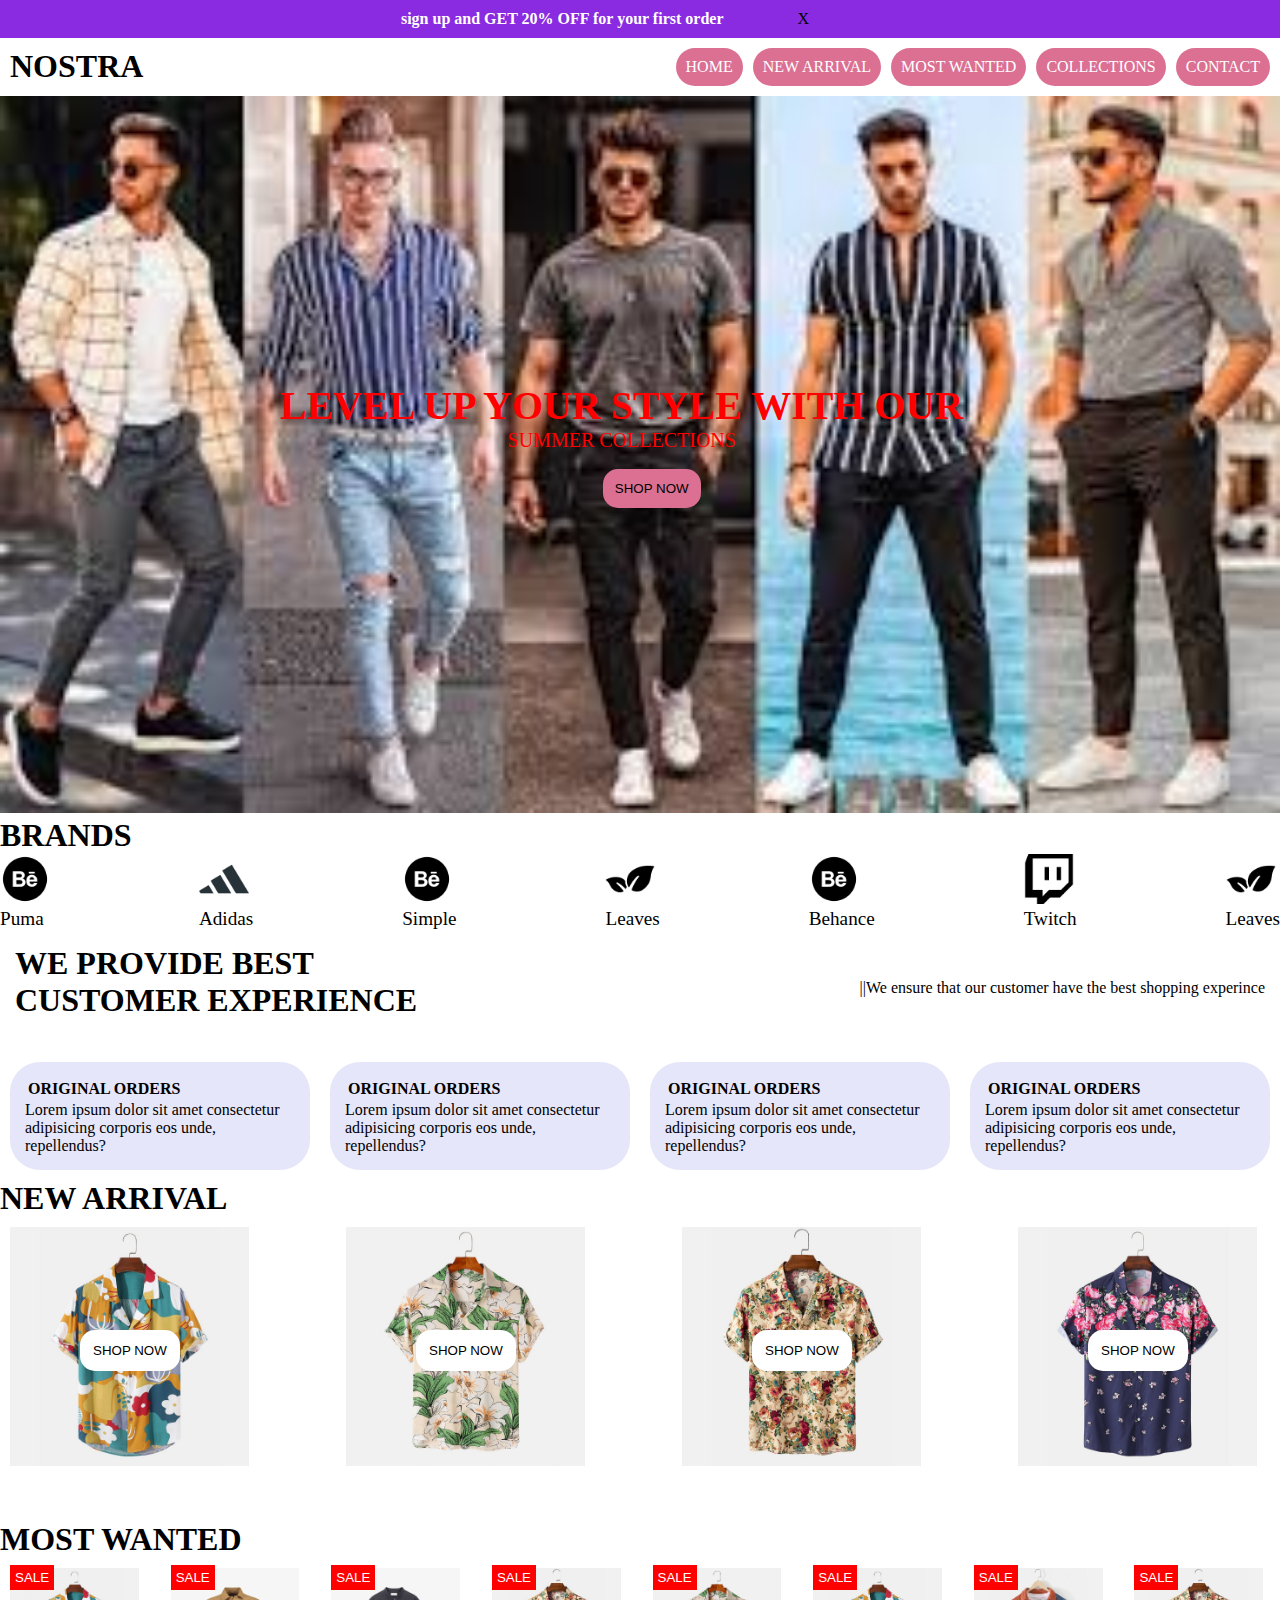
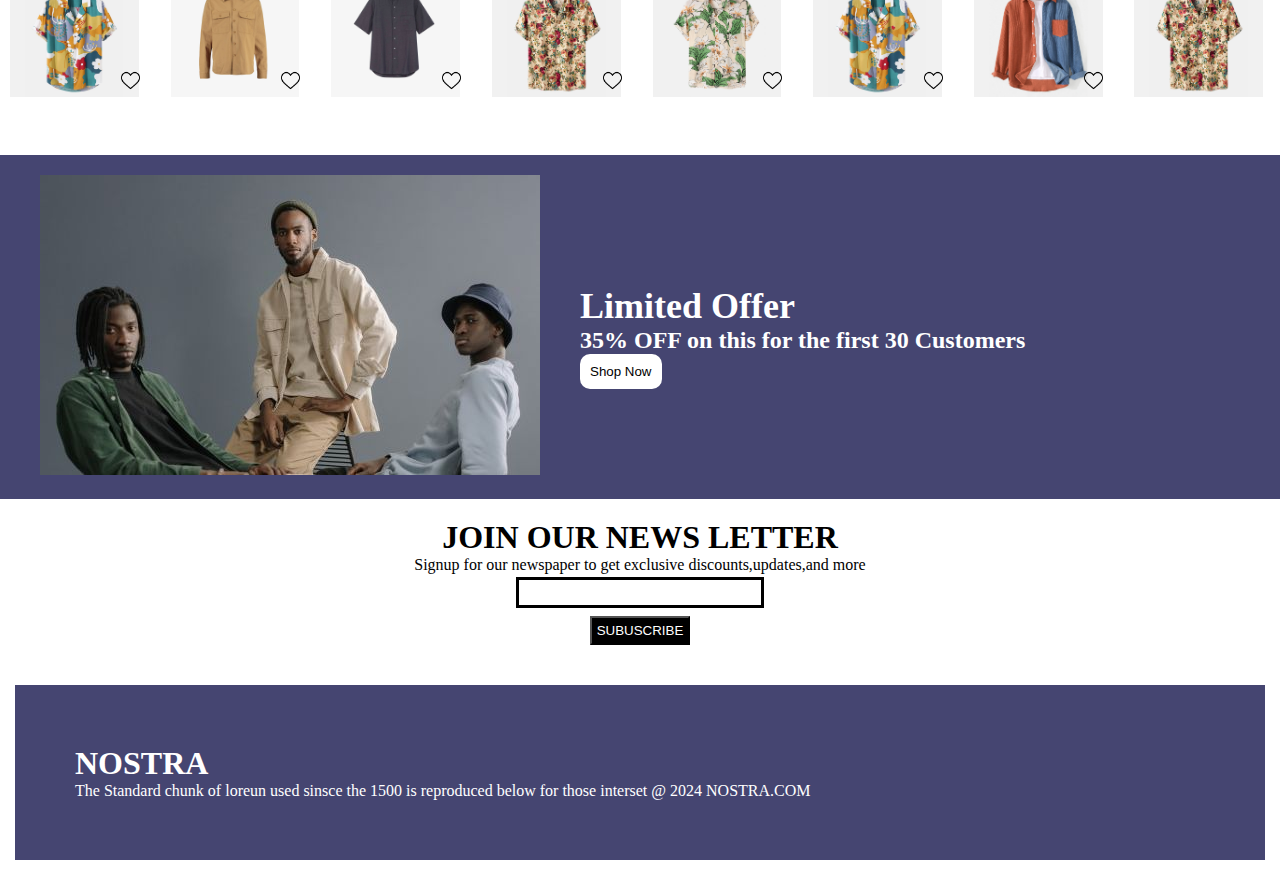
<file: index.html>
<!DOCTYPE html>
<html lang="en">
<head>
  <meta charset="UTF-8">
  <meta name="viewport" content="width=device-width, initial-scale=1.0">
  <title>NOSTRA</title>
  <link href="https://fonts.googleapis.com/css2?family=Gabarito:wght@400..900&display=swap" rel="stylesheet">
  <link rel="stylesheet" href="https://cdnjs.cloudflare.com/ajax/libs/font-awesome/6.5.1/css/all.min.css" integrity="sha512-DTOQO9RWCH3ppGqcWaEA1BIZOC6xxalwEsw9c2QQeAIftl+Vegovlnee1c9QX4TctnWMn13TZye+giMm8e2LwA==" crossorigin="anonymous" referrerpolicy="no-referrer"/>
 <link rel="stylesheet" href="stylEs.css">
</head>
<body>
   <!-- CLOSEBAR -->
   <div id="container">
    <div class="container1">
      <h4>sign up and GET 20% OFF for your first order</h4>
      <p id="closenav">X</p>
    </div>
  </div>
  </div>
  <!-- NAVBAR -->
  <div class="navbar">
    <div class="navbar1">
      <h1>NOSTRA</h1>
    </div>
    <div class="navbar3">
    <svg id="menuicon" xmlns="http://www.w3.org/2000/svg" fill="none" viewBox="0 0 24 24" stroke-width="1.5" stroke="currentColor">
  <path stroke-linecap="round" stroke-linejoin="round" d="M3.75 6.75h16.5M3.75 12h16.5m-16.5 5.25h16.5" />
  </svg>
  </div>
      <div class="navbar2">
         <p><a href="index.html">HOME</a></p>
         <p><a href="#new">NEW ARRIVAL</a></p>
         <p><a href="#most">MOST WANTED</a></p>
         <p><a href="./index2.html">COLLECTIONS</a></p>
         <p><a href="./index3.html">CONTACT</a></p>
      </div>
    </div>
     <!-- SIDE NAVBAR -->
  <section id="sidenavbar">
    <div class="sidenavbar1">
   <div id="close">
    <p>x</p>
   </div>
   <p><a href="index.html">HOME</a></p><br>
   <p><a href="#new">NEW ARRIVAL</a></p>
   <p><a href="#most">MOST WANTED</a></p>
   <p><a href="index2.html">COLLECTIONS</a></p><br>
   <p><a href="index3.html">CONTACT</a></p>
 </div>
  </section>
  <!-- IMAGE -->
  <div class="slider">
    <div class="imgbox">
      <img src="c.jpg" class="sliderimg">
     </div>
     <div class="text">
    <i class="fa-solid fa-arrow-left" id="leftarrow"></i>
    <h1>LEVEL UP YOUR STYLE WITH OUR</h1>
    <p>SUMMER COLLECTIONS</p><br>
    <BUtton>SHOP NOW</BUtton>
    <i class="fa-solid fa-arrow-right" id="rightarrow"></i>
   </div>
  </div>
  </div>
  <!-- BRANDS -->
  <h1>BRANDS</h1>
  <div class="brands">
  <div class="brands-item">
     <img class="brands-icon" src="puma.png">
      <p>Puma</p>
   </div>

   <div class="brands-item">
  <img class="brands-icon" src="adidas.png">
 <p>Adidas</p>
</div>

<div class="brands-item">
  <img class="brands-icon"src="puma.png">
   <p>Simple</p>
 </div>
 <div class="brands-item">
   <img class="brands-icon"src="leaves.png">
 <p>Leaves</p>
            </div>
<div class="brands-item">
 <img class="brands-icon" src="puma.png">
<p>Behance</p>
</div>

  <div class="brands-item">
  <img class="brands-icon"src="twitch.png">
     <p>Twitch</p>
 </div>

 <div class="brands-item">
   <img class="brands-icon" src="leaves.png">
 <p>Leaves</p>
 </div>
</div>
</div>
</div>
<!-- CUSTOMER EXPERICEN -->
<div class="customer">
  <div class="customer1">
  <h1>WE PROVIDE BEST</h1>
  <h1>CUSTOMER EXPERIENCE</h1>
  </div>
    <div class="customer2">
    <p>||We ensure that our customer have the best shopping experince</p>
 </div>
  </div>
</div>
<!-- CUSTOMERBRANDSS -->
<div class="course-card">
  <div class="course-card1">
    <i class="fa-regular fa-circle-check"></i>
    <h4>ORIGINAL ORDERS</h4>
    <P>Lorem ipsum dolor sit amet consectetur adipisicing corporis eos unde,  repellendus?</P>
 </div>
 <div class="course-card1">
  <i class="fa-regular fa-face-smile"></i>
  <h4>ORIGINAL ORDERS</h4>
  <P>Lorem ipsum dolor sit amet consectetur adipisicing corporis eos unde,  repellendus?</P>
</div>
<div class="course-card1">
  <i class="fa-solid fa-paintbrush"></i>
  <h4>ORIGINAL ORDERS</h4>
  <P>Lorem ipsum dolor sit amet consectetur adipisicing corporis eos unde,  repellendus?</P>
</div>
<div class="course-card1">
  <i class="fa-solid fa-van-shuttle"></i>
  <h4>ORIGINAL ORDERS</h4>
  <P>Lorem ipsum dolor sit amet consectetur adipisicing corporis eos unde,  repellendus?</P>
</div>
</div>
<!-- DRESSSELCTION -->
<div id="new">
  <h1>NEW ARRIVAL</h1>
  </div>
<div class="dress-contaainer">
  <div class="dress-card">
    <img src="f1.jpg">
    <button>SHOP NOW</button>
</div>
<div class="dress-card">
  <img src="f2.jpg" >
  <button>SHOP NOW</button>
</div>
<div class="dress-card">
  <img src="f3.jpg" >
  <button>SHOP NOW</button>
</div>
<div class="dress-card">
  <img src="f5.jpg">
  <button>SHOP NOW</button>
</div>
</div>
 <!-- DRESS SCROOL -->
<div id="most">
  <h1>MOST WANTED</h1>
  </div>
<div class="dress-scrool">
  <div class="dress-card1">
    <img src="f1.jpg">
    <div class="heart">
      <img src="blackheart.png">
    </div>
    <button>SALE</button>
</div>
<div class="dress-card1">
  <img src="n7.jpg">
  <div class="heart">
    <img src="blackheart.png">
  </div>    
  <button>SALE</button>
</div>
<div class="dress-card1">
  <img src="n8.jpg">
  <div class="heart">
    <img src="blackheart.png">
  </div>
  <button>SALE</button>
</div>
<div class="dress-card1">
  <img src="f3.jpg">
  <div class="heart">
    <img src="blackheart.png">
  </div>
  <button>SALE</button>
</div>
<div class="dress-card1">
  <img src="f2.jpg">
  <div class="heart">
    <img src="blackheart.png">
  </div>
  <button>SALE</button>
</div>
<div class="dress-card1">
  <img src="f1.jpg" >
  <div class="heart">
    <img src="blackheart.png">
  </div>
  <button>SALE</button>
</div>
<div class="dress-card1">
  <img src="f6.jpg">
  <div class="heart">
    <img src="blackheart.png">
  </div>
  <button>SALE</button>
</div>
<div class="dress-card1">
  <img src="f3.jpg">
  <div class="heart">
    <img src="blackheart.png">
  </div>
  <button>SALE</button>
</div>
</div>
<!-- animatee  -->
<div class="limited-offer">
  <div class="limited-offer-img">
      <img src="offer.jpg" >
  </div>
  <div class="limited-offer-text">
      <h2>Limited Offer</h2>
      <h4>35% OFF on this for the first 30 Customers</h4>
      <button> Shop Now <i class="fa-solid fa-arrow-right"></i> </button>
  </div>
 </div>
 <!-- final -->
 <div class="letter">
  <h1>JOIN OUR NEWS LETTER</h1>
  <P>Signup for our newspaper to get exclusive discounts,updates,and more</P><br>
  <input  type="search"><br>
  <button>SUBUSCRIBE</button>
</div>
<div class="footer">
  <div class="footer-1">
    <h1>NOSTRA</h1>
    <P>The Standard chunk of loreun used sinsce the 1500 is reproduced below for those interset</P>
    <p>@ 2024 NOSTRA.COM</p>
</div>
</div>
<script>
  // CLOSE X
  var container=document.getElementById("container")
  var closenav=document.getElementById("closenav")
  closenav.addEventListener("click",function()
{
  container.style.display="none"
})
  // IMAGE SCROLL
  var scrool=document.querySelector(".dress-card1")
  
  scrool.addEventListener("wheel",(evt)=>
  {
    evt.preventDefault();
    scrool.scrollLeft += evt.deltaY;
  })
// IMAGE SLIDE
var sliderimg=document.querySelector(".sliderimg");
var leftarrow=document.getElementById("leftarrow")
var rightarrow=document.getElementById("rightarrow")
var images=['c.jpg','a.jpg'];
var index=0;
   rightarrow.addEventListener("click",function()
 {
   index--;
   if(index<0) 
   {
   index=images.length-1;
   return setImg();
   }
 })
leftarrow.addEventListener("click",function()
{
 index++;
   if(index==images.length-1);
   {
   index=0;
   return setImg();
   }
})
function setImg()
 {
   return sliderimg.setAttribute('src','images/'+ images[index]);
 }
// menuicon
 var menuicon=document.getElementById("menuicon")
var sidenavbar=document.getElementById("sidenavbar")
var close=document.getElementById("close")
menuicon.addEventListener("click",function()
{
  sidenavbar.style.left=0
})
close.addEventListener("click",function()
{
  sidenavbar.style.left="-50%"
})

</script>
</body>
</html>
</file>
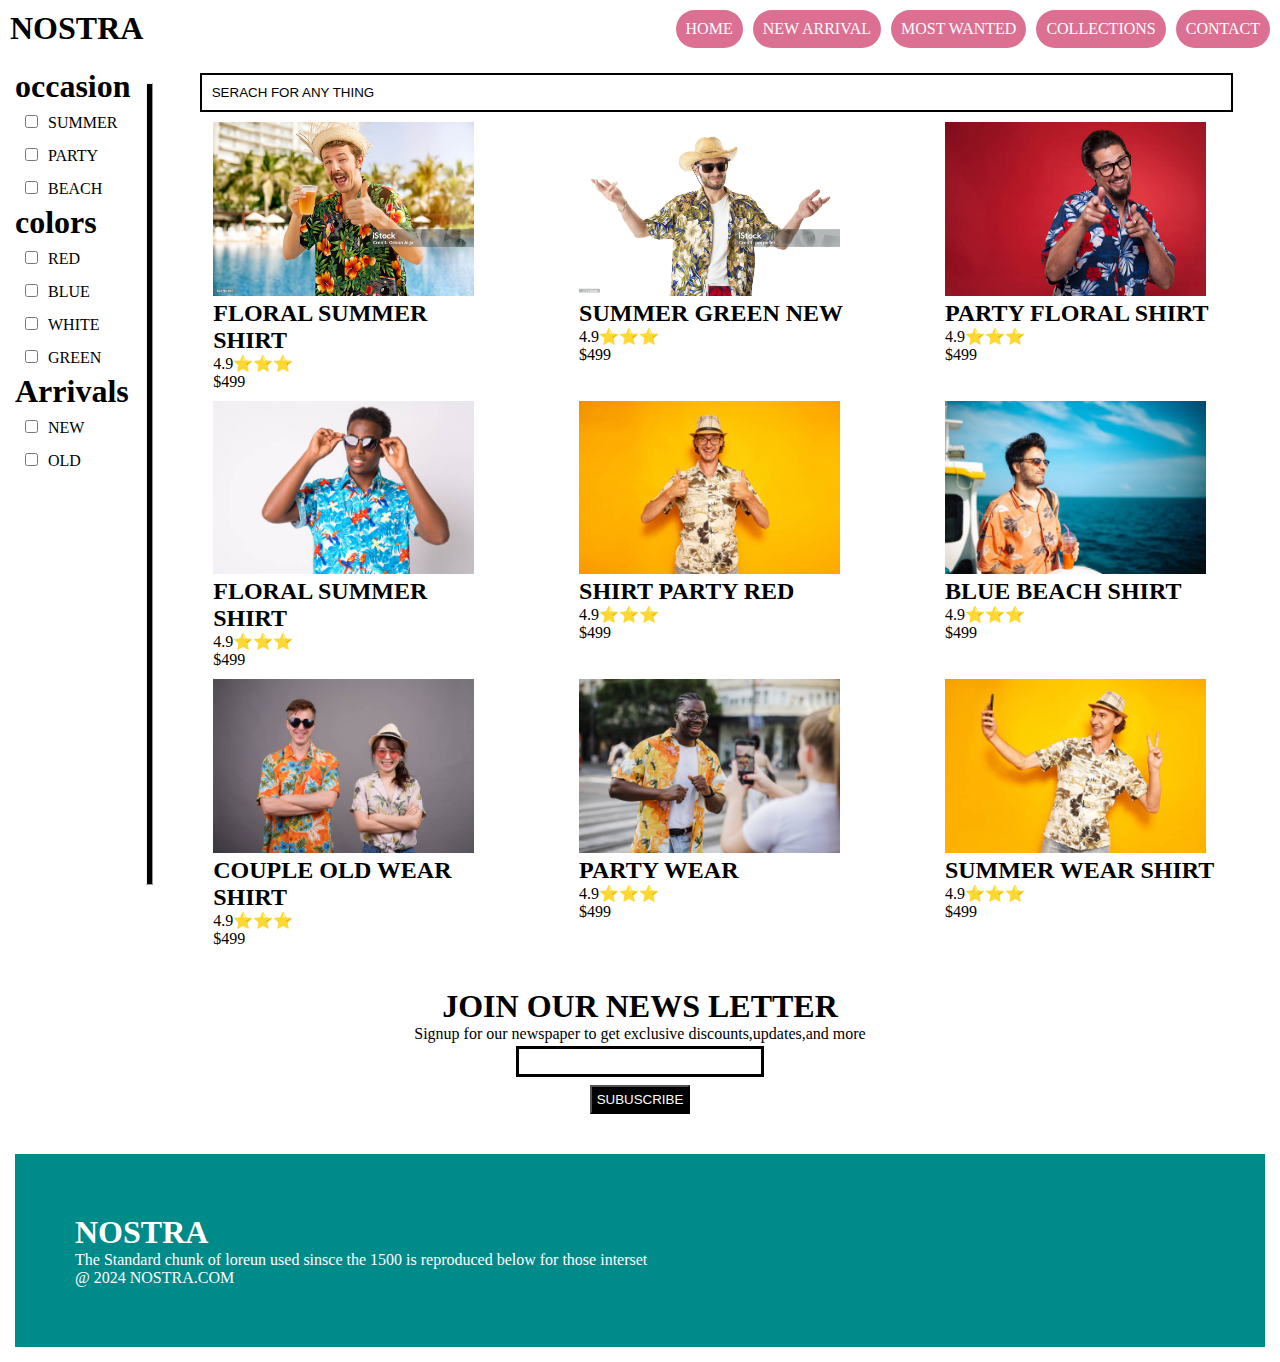
<file: index2.html>
<!DOCTYPE html>
<html lang="en">
<head>
  <meta charset="UTF-8">
  <meta name="viewport" content="width=device-width, initial-scale=1.0">
  <title>NOSTRA</title>
  <link rel="stylesheet" href="style.css">

</head>
<body>
<!-- NAVBAR HEADING -->
<div class="navbar">
  <div class="navbar1">
    <h1>NOSTRA</h1>
  </div>
  <div class="navbar3">
  <svg id="menuicon" xmlns="http://www.w3.org/2000/svg" fill="none" viewBox="0 0 24 24" stroke-width="1.5" stroke="currentColor">
<path stroke-linecap="round" stroke-linejoin="round" d="M3.75 6.75h16.5M3.75 12h16.5m-16.5 5.25h16.5" />
</svg>
</div>
    <div class="navbar2">
      <p><a href="index.html">HOME</a></p>
      <p><a href="#new">NEW ARRIVAL</a></p>
      <p><a href="#most">MOST WANTED</a></p>
      <p><a href="index2.html">COLLECTIONS</a></p>
      <p><a href="index3.html">CONTACT</a></p>
    </div>
  </div>
  <!-- SIDE NAVBAR -->
  <section id="sidenavbar">
    <div class="sidenavbar1" style="background-color: blueviolet; color: white;height:100dvh;">
   <div id="close">
    <p>x</p>
   </div>
   <p><a href="index.html">HOME</a></p>
   <p><a href="./index.html#new">NEW ARRIVAL</a></p>
   <p><a href="./#most">MOST WANTED</a></p>
   <p><a href="index2.html">COLLECTIONS</a></p>
   <p><a href="index3.html">CONTACT</a></p>
 </div>
  </section>
  <!-- COLLECTIONS -->
  <div class="container">
    <div class="container-1"> 
    <div>
      <h1>occasion</h1>
        <input  type="checkbox" id="search" value="summer">SUMMER <br>
        <input type="checkbox" id="search" value="party">PARTY  <br>
        <input type="checkbox" id="search" value="beach">BEACH
    </div>
    <div>
      <h1>colors</h1>
        <input type="checkbox" id="search" value="red">RED <br>
        <input type="checkbox"  id="search" value="blue">BLUE <br>
        <input type="checkbox"  id="search"  value="white">WHITE <br>
        <input type="checkbox"  id="search"  value="green">GREEN <br>
    </div>
    <div>
      <h1>Arrivals</h1>
        <input type="checkbox"  id="search" value="new">NEW <br>
        <input type="checkbox"  id="search" value="old">OLD
    </div>
  </div>
    <!-- VERTICAL -->
    <div class="vertical-1">
  <hr class="vertical">
  </div>
  <!-- COLLECTIONS -->
  <section class="wholecontainer">
  <div class="search">
    <input type="search" value="SERACH FOR ANY THING">
  </div>
  <div class="coursecontainer" id="teamcontainer">
    <div class="product">
      <img src="shirt-2.jpg">
      <h2>FLORAL SUMMER SHIRT</h2>
      <p>4.9⭐⭐⭐</p>     
      <p>$499</p>
   </div>
   <div class="product">
    <img src="shirt-4.jpg">
    <h2 >SUMMER GREEN NEW</h2>
    <p>4.9⭐⭐⭐</p>
      <p>$499</p>
  </div>
  <div class="product">
  <img src="shirt-3.jpg">
  <h2 >PARTY FLORAL SHIRT</h2>
  <p>4.9⭐⭐⭐</p>
      <p>$499</p>
  </div>
  <div class="product">
  <img src="shirt-1 - Copy.jpg">
  <h2 >FLORAL SUMMER SHIRT</h2>
  <p>4.9⭐⭐⭐</p>
  <p>$499</p>
  </div>
  <div class="product">
  <img src="shirt-6.jpg">
  <h2 >SHIRT PARTY RED</h2>
  <p>4.9⭐⭐⭐</p>
  <p>$499</p>
  </div>
  <div class="product">
  <img src="shirt-7.jpg">
  <h2 > BLUE BEACH SHIRT</h2>
  <p>4.9⭐⭐⭐</p>
  <p>$499</p>
  </div>
  <div class="product">
    <img src="shirt-8.jpg">
    <h2>COUPLE OLD WEAR SHIRT</h2>
    <p>4.9⭐⭐⭐</p>
    <p>$499</p>
    </div>
    <div class="product">
      <img src="shirt-9.jpg">
      <h2>PARTY WEAR</h2>
      <p>4.9⭐⭐⭐</p>
      <p>$499</p>
      </div>
      <div class="product" id="oops">
        <img src="shirt-10.jpg">
        <h2 >SUMMER WEAR SHIRT</h2>
        <p>4.9⭐⭐⭐</p>
        <p>$499</p>
        </div>
  </div>
  </div>
</section>
<!-- JOIN LETTER -->
<div class="letter">
  <h1>JOIN OUR NEWS LETTER</h1>
  <P>Signup for our newspaper to get exclusive discounts,updates,and more</P>
  <input  type="search"><br>
  <button>SUBUSCRIBE</button>
</div>
<div class="footer">
  <div class="footer-1">
    <h1>NOSTRA</h1>
    <P>The Standard chunk of loreun used sinsce the 1500 is reproduced below for those interset</P>
    <p>@ 2024 NOSTRA.COM</p>
</div>
</div>
<script>
  var teamcontainer=document.getElementById("teamcontainer")
var search=document.getElementById("search")
 var productlist=teamcontainer.querySelectorAll("div")

  search=addEventListener("click",function()
{
  var checkvalue=event.target.value.toUpperCase()


  for(count=0;count<productlist.length;count=count+1)
  {
    var productname=productlist[count].querySelector("h2").textContent
    if(productname.toUpperCase().indexOf(checkvalue)<0)
    {
      productlist[count].style.display="none"
    }
    else
    {
      productlist[count].style.display="block"
    }
  }
})

// SIDE NAVBAR
var menuicon=document.getElementById("menuicon")
var sidenavbar=document.getElementById("sidenavbar")
var close=document.getElementById("close")
menuicon.addEventListener("click",function()
{
  sidenavbar.style.left=0
})
close.addEventListener("click",function()
{
  sidenavbar.style.left="-50%"
})

</script>

</body>
</html>
</file>
<file: stylEs.css>
*{
  padding: 0;
  margin: 0;
}
body{
  width: 100%;
}
/* OFFERBAR */
#container{
  background-color: blueviolet;
  color: white;
  padding: 10px;
  text-align: center;
}
.container1>h4,p{
  display: inline-flex;
}
.container1>p{
  color: black;
  cursor: pointer;
}
.container1>h4{
  position: relative;
  right:70px;
}
/* NAVBARBAR */
.navbar{
  display: flex;
  flex-direction:row;
  justify-content: space-between;
  margin: 10px;
}
.navbar2{
  display: flex;
   flex-direction:row;
   gap: 10px;
 }
 a{
 text-decoration: none;
 color: white;
 }
 .navbar2>p{
   border: 1px solid black;
   border-radius: 30px;
   padding: 10px;
   background-color: palevioletred;
   color: black;
   border: none;
   cursor: pointer;
 }
 /* .navbar2>p:hover{
   background-color: white;
   transition-duration:1s;
 } */
 .navbar3{
   width:30px;
   display:none;
 }
 /* SIDE */
 #sidenavbar{
  width: 50%;
  height:100dvh;
  position: fixed;
  z-index: 25;
  top:0.0;
  left: -50%;
  transition-duration:2s;
  display: flex;
  flex-direction: column;
}
.sidenavbar1>p{
  padding: 20px;
}
#close{
  cursor: pointer;
  color: black;
  margin:10px;
  padding: 20px;
  text-align: right;
  font-size: x-large;
  font-weight: bolder;
}
.sidenavbar1{
  background-color: blueviolet; 
  color: white;
  height:100dvh;
}
 /* SALE IMAGES */

 .imgbox>img{
  width: 100%;
  height: 60%;
}
.slider{
  position: relative;
}
.text{
  position: absolute;
  bottom:250px;
  left:280px;
  text-align: center;
 color:red;
  font-size:20px;
}
.text>button{
  padding:12px;
  background-color: palevioletred;
  color: black;
  border-radius: 15px;
  position: relative;
  bottom:50px;
  left:30px;
  border: none;
}
#leftarrow{
  position: relative;
  right:350px;
  top:180px;
  font-size: 100px;
}
#rightarrow{
  position: relative;
  left:350px;
  bottom:15px;
  font-size: 100px;
}
/* BRANDE */
.brands{
  display:flex;
  justify-content: space-between;
}
.brands-item>p{
  display: flex;
  font-size: larger;
}
.brands-item>img{
  width: 50px;
}
/* <!-- CUSTOMER EXPERICEN --> */
.customer2{
  display: flex;
  flex-direction: column;
  align-items: end;
  position: relative;
  bottom:40px;
}
.customer{
  margin: 15px;
}
/* <!-- CUSTOMERBRANDSS --> */
.course-card{
  display: flex;
}
.course-card1{
  border:1px solid black;
  background-color:lavender;
  border-radius: 30px;
  color: black;
  width:300px;
  padding:15px;
  border: none;
  margin:10px;
}
.course-card1>h4{
  padding: 3px;
}
.course-card1>i{
  font-size: 30px;
}
/* <!-- DRESSSELCTION --> */
.dress-contaainer{
  display:flex;
  justify-content: space-between;
  margin: 10px;

}
.dress-card{
  width: 20%;
}
.dress-card>img{
  width:95%;
  
}
.dress-card>button{
  display: flex;
  padding:13px;
 border: 1px solid black;
  border-radius: 15px;
  background-color: white;
  color: black;
  border: none; 
  position: relative;
  bottom:140px;
  left:70px;
}
/* <!-- DRESS SCROOL --> */
.dress-card1{
  margin: 10px;
  width: 20%;
}
.dress-card1>img{
  width: 95%;
}
.dress-scrool{
  display: flex;
 justify-content: space-between;
 gap: 5px;
 overflow-x: scroll;
 white-space: nowrap;
}
.dress-scrool::-webkit-scrollbar{
  display: none;
}
.heart{
  display: flex;
  position: relative;
  right:50px;
  bottom:30px;
  border: none;
}
.heart>img{
  width:19px;
}
.dress-card1>button{
  display: flex;
  position: relative;
  bottom:155px;
  padding: 5px;
  background-color: red;
  color: white;
  border: none;
}
/* <!-- animatee --> */
  .limited-offer{
    background-color: rgba(7, 7, 65, 0.75);
    display: flex;
    flex-direction: row;
    padding:20px;
  }
  .limited-offer-img{
     position: relative;
     left: 20px;
  }
  .limited-offer-text{
    position: relative;
    top:100px;
    left: 50px;
    margin: 10px;
    color: white;
    font-size: x-large;
  }
  .limited-offer-text>button{
    padding: 10px;
    border: 1px solid black;
    border-radius: 10px;
    background-color: white;
    color: black;
    border: none;
  }
  /* FOOOTER */
  
.letter{
  text-align: center;
  padding:20px;
}
.letter>button{
  padding: 5px;
  margin: 5px;
  background-color: black;
  color: white;
}
.letter>input{
  padding: 5px;
  margin: 3px;
  width: 20%;
  border: 3px solid black;
}
.footer{
  background-color:rgba(7, 7, 65, 0.75);
  color: white;
  padding: 20px;
  margin: 15px;
}
.footer-1{
  margin: 10px;
  padding:30px;
}
@media screen and (max-width:600px) {
  body{
    font-size:12px;
 }
 #container{
  padding:7px;
 }
 .container1{
  position: relative;
  left:60px;
  font-size:10px;
 }
}
@media screen and (max-width:750px) {
  .navbar3{
    display: block;
  }
  .navbar2{
    display:none;
  }
}
 @media screen and (max-width:600px){
    .imgbox>img{
      width: 100%;
    }
    .slider{
      position: relative;
      top: 2px;
    }
    .text{
      position: absolute;
      bottom:48px;
      left:70px;
      right:60px;
      color:lavenderblush;
      font-size:5px;
      font-weight: bolder;
    }
    .text>p{
      font-weight: bolder;
      font-size:12px;
      padding: 12px;

    }
    .text>button{
      padding: 8px;
      background-color: palevioletred;
      color: black;
      border-radius: 15px;
      border: none;
      position: relative;
      bottom:20px;
      left:10px;
    }
    #leftarrow{
      position: relative;
      right:130px;
      top:90px;
      font-size:45px;
      color: darkviolet;
    }
    #rightarrow{
      position: relative;
      color: darkviolet;
      bottom: 15px;
      left: 70px;
      font-size:45px;
    }
  }
@media screen and (max-width:600px){
.brands-item>img{
  width:20px;
  margin-left:6px;
}
.brands-item>p{
  font-size:8px;
}
.brands{
  display:flex;
  justify-content:space-evenly;
}
}
@media screen and (max-width:600px){
  .customer{
    margin: 10px;
    display: flex;
    justify-content: space-between;
    position: relative;
  }
  .customer1{
    font-size:4px;
    margin: 10px;
  }
  .customer2{
    position: relative;
    left: 10px;
    bottom:1px;
    top: 10px;
    font-weight: bold;
    font-size: 8px;
  }
  
  }
  @media screen and (max-width:600px){
    .course-card1{
      font-size: 1.5vw;
      width:180px;
      border-radius:8px;
       background-color: #F2F4F7;
       padding:7px;
    }
    .course-card1>h4{
      margin-top: 10px;
    }
    .course-card1>i{
      font-size: 15px;
    }
    .course-card1>p{
    padding: 5px;
    }
    
  
  }
  
  @media screen and (max-width:600px){
    .dress-card{
      flex-basis:30%;
      flex-grow: 1;
      margin: 10px;
    }
    .dress-card>img{
      width: 15vw;
    }
    .dress-card>button{
      position: relative;
      left: 16px;
      padding: 5px;
      font-size: 5px;
      bottom: 42px;
    }
  }
  @media screen and (max-width:600px){
    .dress-card1{
      flex-basis:30%;
      flex-grow: 1;
    }
    .dress-card1>img{
      width:22vw;
    }
    .heart>img{
      width:15px;
    }
    .heart{
      position: relative;
      left:70px;
      bottom:25px;
    }
    .dress-card1>button{
      position: relative;
      bottom:110px;
      padding:1px;
    }

  }
  
@media screen and (max-width:600px){
.limited-offer{
  padding:10px;
  position: relative;
}
.limited-offer-img>img{
  width:55%;
}
.limited-offer-text{
  position:absolute;
  top:8px;
  left:240px;
  font-size: 8px;
}
.limited-offer-text>h2,h4{
  padding: 3px;
}
}
@media screen and (max-width:600px){
  .letter>input{
    width: 50%;
  }
  .footer{
    background-color:rgba(7, 7, 65, 0.75);
    color: white;
    padding: 20px;
    margin: 15px;
  }
  .footer-1{
    margin: 10px;
    padding:30px;
  }
}
@media screen and (min-width:600px){
  #sidenavbar{
    display: none;
  }
}
</file>
<file: style.css>
*{
  padding: 0;
  margin: 0;
}
.body{
  width: 100%;
}
.container{
  display:flex;
  padding:10px;
  margin:5px;
}
 .container-1>div>input{
   margin:10px;
   padding: 10px;
 }
.navbar{
  display: flex;
  flex-direction:row;
  justify-content: space-between;
  margin: 10px;
}
.navbar2{
 display: flex;
  flex-direction:row;
  gap: 10px;
}
.navbar2>p{
  border: 1px solid black;
  border-radius: 30px;
  padding: 10px;
  background-color: palevioletred;
  color: black;
  border: none;
  cursor: pointer;
}
/* .navbar2>p:hover{
  background-color: white;
  transition-duration:1s;
} */
.navbar3{
  width:30px;
  display:none;
}

.vertical{
  transform: rotate(180deg);
  height: 800px;
  width:5px;
  background-color: black;
} 
.vertical-1{
 margin :15px;
}
.coursecontainer{
  display:flex;
  flex-direction: row;
  flex-wrap: wrap;
  justify-content: space-around;
}
.product{
  flex-basis:25%;
  margin: 5px;
}
.product>img{
  width:95%;
}
a{
  text-decoration: none;
  color: white;
  }
.search{
  display: flex;
  flex-direction:column;
  align-items: center;
  margin: 5px;
}
.search>input{
  border: 2px solid black;
  width:95%;
  padding: 10px;
}
.wholecontainer{
  position: relative;
}
.letter{
  text-align: center;
  padding:20px;
}
.letter>button{
  padding: 5px;
  margin: 5px;
  background-color: black;
  color: white;
}
.letter>input{
  padding: 5px;
  margin: 3px;
  width: 20%;
  border: 3px solid black;
}
.footer{
  background-color:darkcyan;
  color: white;
  padding: 20px;
  margin: 15px;
}
.footer-1{
  margin: 10px;
  padding:30px;
}
#sidenavbar{
  width: 50%;
  height:100dvh;
  position: fixed;
  z-index: 25;
  top:0.0;
  left: -50%;
  transition-duration:2s;
}
.sidenavbar1>p{
  padding: 20px;
}
#close{
  cursor: pointer;
  color: black;
  margin:10px;
  padding: 20px;
  text-align: right;
  font-size: x-large;
  font-weight: bolder;
}
 @media screen and (max-width:600px) {
  body{
    font-size:12px;
  }
  .vertical{
    height:350px;
  }
}
@media screen and (max-width:750px) {
  .navbar3{
    display: block;
  }
  .navbar2{
    display:none;
  }
}
@media screen and (max-width:600px) {
  .product{
     flex-basis:25%;
    font-size: small;
  }
  .product>p{
    font-size: 10px;
  }
  .product>img{
  width:15vw;
}
h2{
  font-size:8px;
  font-weight: bolder;
}

  .letter>input{
  padding: 5px;
  margin: 3px;
  width:50%;
}
}
@media screen and (min-width:500px){
  #sidenavbar{
    display: none;
  }
}
</file>
